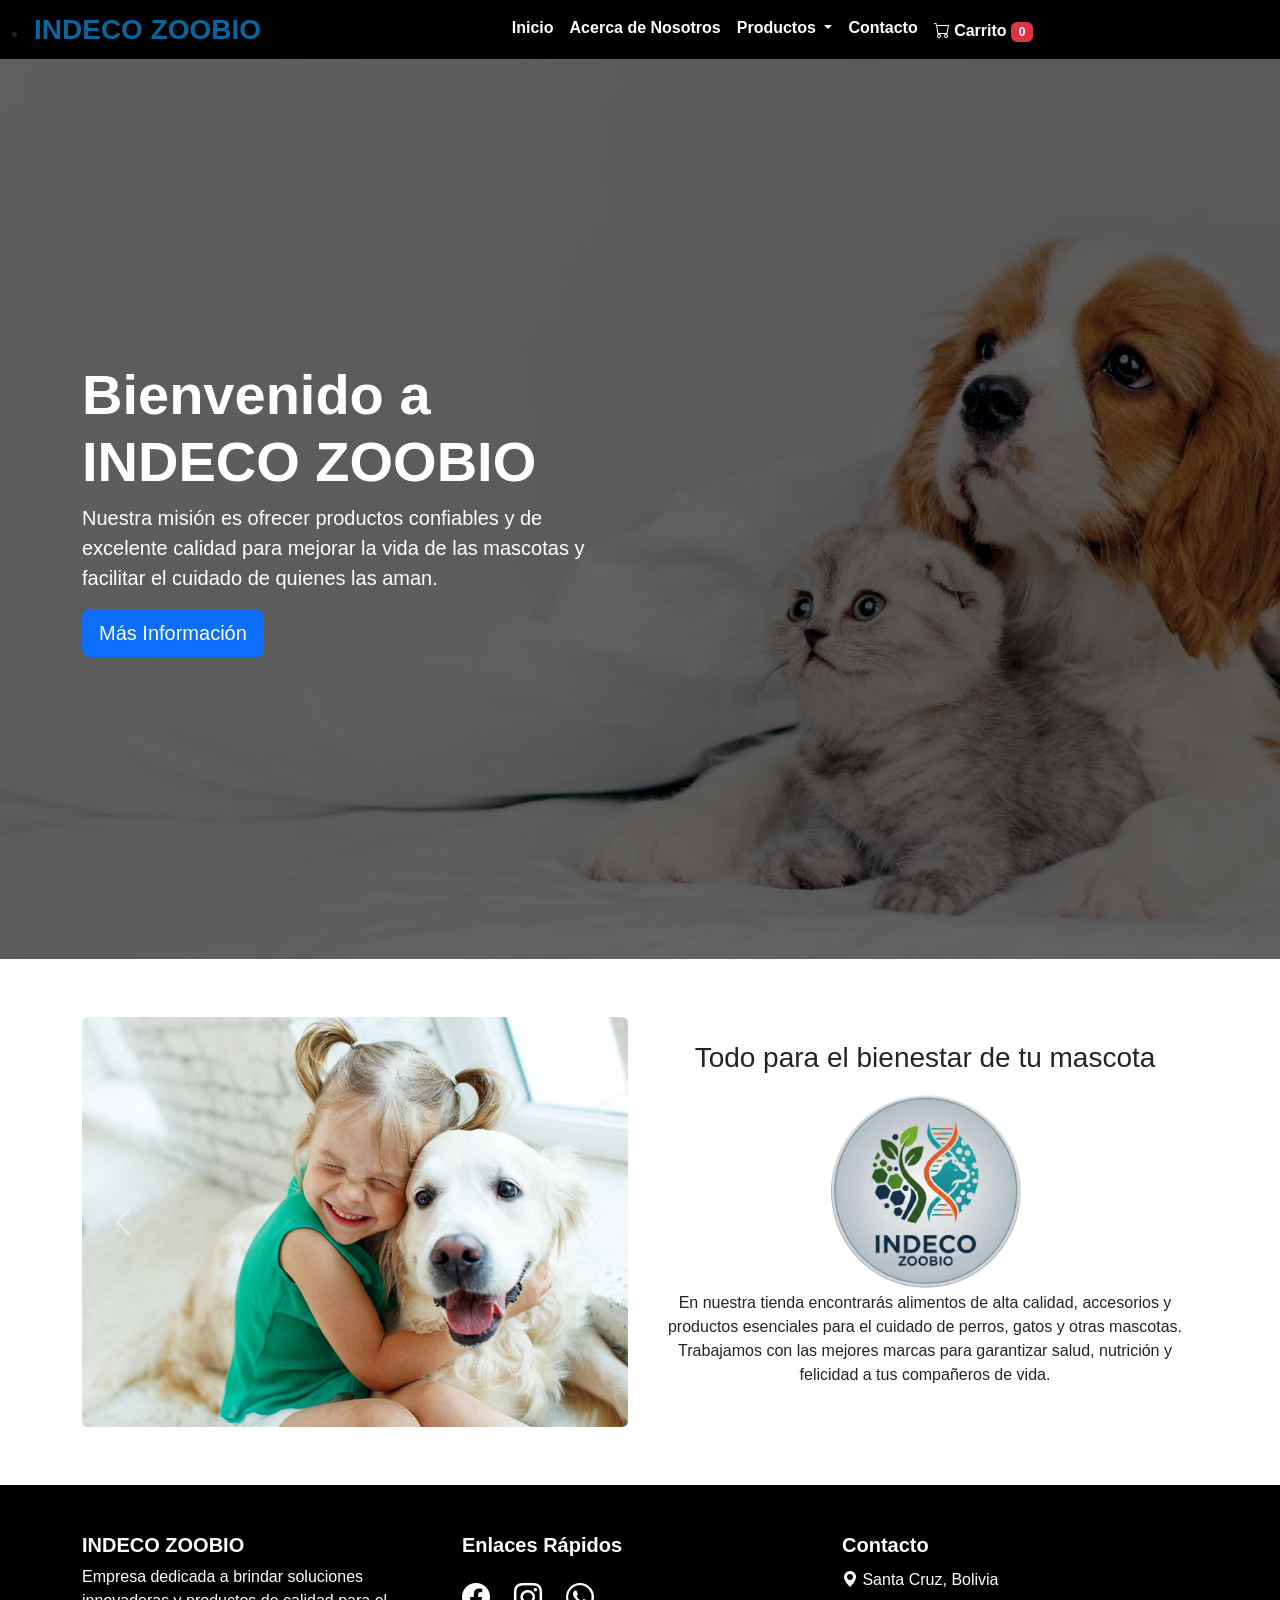
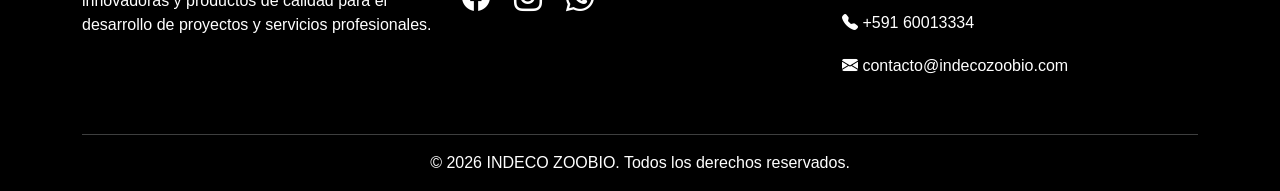
<file: index.html>
<!DOCTYPE html>
<html lang="en">

<head>
    <meta charset="UTF-8">
    <meta name="viewport" content="width=device-width, initial-scale=1.0">
    <title>INDECO ZOOBIO</title>
    <link rel="icon" type="image/x-icon" href="assets/img/logo.png">
    <link href="https://cdn.jsdelivr.net/npm/bootstrap@5.3.8/dist/css/bootstrap.min.css" rel="stylesheet"
        integrity="sha384-sRIl4kxILFvY47J16cr9ZwB07vP4J8+LH7qKQnuqkuIAvNWLzeN8tE5YBujZqJLB" crossorigin="anonymous">
    <link rel="stylesheet" href="assets/css/navbar.css">
    <link rel="stylesheet" href="https://cdn.jsdelivr.net/npm/bootstrap-icons@1.11.3/font/bootstrap-icons.min.css">
    <link rel="stylesheet" href="https://unpkg.com/aos@2.3.4/dist/aos.css">
</head>

<body>
    <nav class="navbar navbar-expand-lg">
        <div class="container-fluid">
            <li class="nav-item">
                <a class="navbar-brand" href="#">INDECO ZOOBIO</a>
            </li>
            <button class="navbar-toggler" type="button" data-bs-toggle="collapse" data-bs-target="#navbarNav"
                aria-controls="navbarNav" aria-expanded="false" aria-label="Toggle navigation">
                <span class="navbar-toggler-icon"></span>
            </button>
            <div class="collapse navbar-collapse" id="navbarNav">
                <ul class="navbar-nav mx-auto">

                    <li class="nav-item">
                        <a class="nav-link" href="index.html">Inicio</a>
                    </li>
                    <li class="nav-item">
                        <a class="nav-link" href="Acerca de Nosotros.html">Acerca de Nosotros</a>
                    </li>
                    <li class="nav-item dropdown">
                        <a class="nav-link dropdown-toggle" href="#" role="button" data-bs-toggle="dropdown"
                            aria-expanded="false">
                            Productos
                        </a>
                        <ul class="dropdown-menu">
                            <li><a class="dropdown-item" href="Croquetas.html">Croquetas</a></li>
                            <li><a class="dropdown-item" href="Accesorios.html">Accesorios</a></li>
                            <li><a class="dropdown-item" href="Collares.html">Collares</a></li>
                        </ul>
                    </li>
                    <li class="nav-item">
                        <a class="nav-link" href="Contacto.html">Contacto</a>
                    </li>
                    <li class="nav-item">
                        <a class="nav-link" href="Carrito.html">
                            <i class="bi bi-cart"></i> Carrito
                            <span class="badge bg-danger" id="contador-carrito">0</span>
                        </a>
                    </li>
                </ul>
            </div>
        </div>
    </nav>

    <section class="banner">
        <div class="container">
            <div class="row align-items-center min-vh-100">
                <div class="col-lg-6 text-white" data-aos="zoom-in">
                    <h1 class="display-4 fw-bold">Bienvenido a INDECO ZOOBIO</h1>
                    <p class="lead">
                        Nuestra misión es ofrecer productos confiables y de excelente calidad para mejorar la vida de
                        las mascotas y facilitar el cuidado de quienes las aman.
                    </p>
                    <a href="#" class="btn btn-primary btn-lg">Más Información</a>
                </div>
            </div>
        </div>
    </section>

    <section class="py-5">
        <div class="container" id="intro">
            <div class="row align-items-center">

                <!-- Carrusel -->
                <div class="col-12 col-lg-6 mb-4 mb-lg-0" data-aos="zoom-in">
                    <div id="carouselExampleAutoplaying" class="carousel slide" data-bs-ride="carousel">
                        <div class="carousel-inner">

                            <div class="carousel-item active">
                                <img src="assets/img/index/galeria1.jpg" class="d-block w-100 rounded" alt="Imagen 1">
                            </div>

                            <div class="carousel-item">
                                <img src="assets/img/index/galeria2.jpg" class="d-block w-100 rounded" alt="Imagen 2">
                            </div>

                            <div class="carousel-item">
                                <img src="assets/img/index/galeria3.jpg" class="d-block w-100 rounded" alt="Imagen 3">
                            </div>

                        </div>

                        <button class="carousel-control-prev" type="button" data-bs-target="#carouselExampleAutoplaying"
                            data-bs-slide="prev">
                            <span class="carousel-control-prev-icon" aria-hidden="true"></span>
                            <span class="visually-hidden">Previous</span>
                        </button>
                        <button class="carousel-control-next" type="button" data-bs-target="#carouselExampleAutoplaying"
                            data-bs-slide="next">
                            <span class="carousel-control-next-icon" aria-hidden="true"></span>
                            <span class="visually-hidden">Next</span>
                        </button>
                    </div>
                </div>

                <!-- Texto -->
                <div class="col-12 col-lg-6" data-aos="zoom-in">

                    <h3 class="text-center mb-3">
                        Todo para el bienestar de tu mascota
                    </h3>
                    <img class="mx-auto d-block" src="assets/img/index/logoredondo.png" height="200" width="200">
                    <p class="text-center">
                        En nuestra tienda encontrarás alimentos de alta calidad, accesorios y productos esenciales para
                        el cuidado de perros, gatos y otras mascotas. Trabajamos con las mejores marcas para garantizar
                        salud, nutrición y felicidad a tus compañeros de vida.
                    </p>
                </div>

            </div>
        </div>
    </section>








    <!-- Footer -->
    <footer class="text-white pt-5 pb-3 bg-black" id="footer">
        <div class="container" data-aos="zoom-in">
            <div class="row">

                <!-- Empresa -->
                <div class="col-md-4 mb-4">
                    <h5 class="fw-bold">INDECO ZOOBIO</h5>
                    <p>
                        Empresa dedicada a brindar soluciones innovadoras y productos de calidad
                        para el desarrollo de proyectos y servicios profesionales.
                    </p>
                </div>
                <!-- Enlaces -->
                <div class="col-md-4 mb-4">
                    <h5 class="fw-bold">Enlaces Rápidos</h5>
                    <div class="d-flex gap-4 mt-3">
                        <a href="#" class="text-white fs-3">
                            <i class="bi bi-facebook"></i>
                        </a>

                        <a href="#" class="text-white fs-3">
                            <i class="bi bi-instagram"></i>
                        </a>

                        <a href="#" class="text-white fs-3">
                            <i class="bi bi-whatsapp"></i>
                        </a>
                    </div>
                </div>

                <!-- Contacto -->
                <div class="col-md-4 mb-4">
                    <h5 class="fw-bold">Contacto</h5>
                    <p><i class="bi bi-geo-alt-fill"></i> Santa Cruz, Bolivia</p>
                    <p><i class="bi bi-telephone-fill"></i> +591 60013334</p>
                    <p><i class="bi bi-envelope-fill"></i> contacto@indecozoobio.com</p>

                </div>

            </div>

            <hr class="border-light">

            <div class="text-center">
                <p class="mb-0">
                    &copy; 2026 INDECO ZOOBIO. Todos los derechos reservados.
                </p>
            </div>
        </div>
    </footer>








    <script src="https://cdn.jsdelivr.net/npm/bootstrap@5.3.8/dist/js/bootstrap.bundle.min.js"
        integrity="sha384-FKyoEForCGlyvwx9Hj09JcYn3nv7wiPVlz7YYwJrWVcXK/BmnVDxM+D2scQbITxI"
        crossorigin="anonymous"></script>
    <script src="https://unpkg.com/aos@2.3.4/dist/aos.js"></script>

    <script>
        AOS.init({
            duration: 1000,
            once: true
        });
    </script>
    <script src="assets/js/carrito.js"></script>
</body>

</html>
</file>
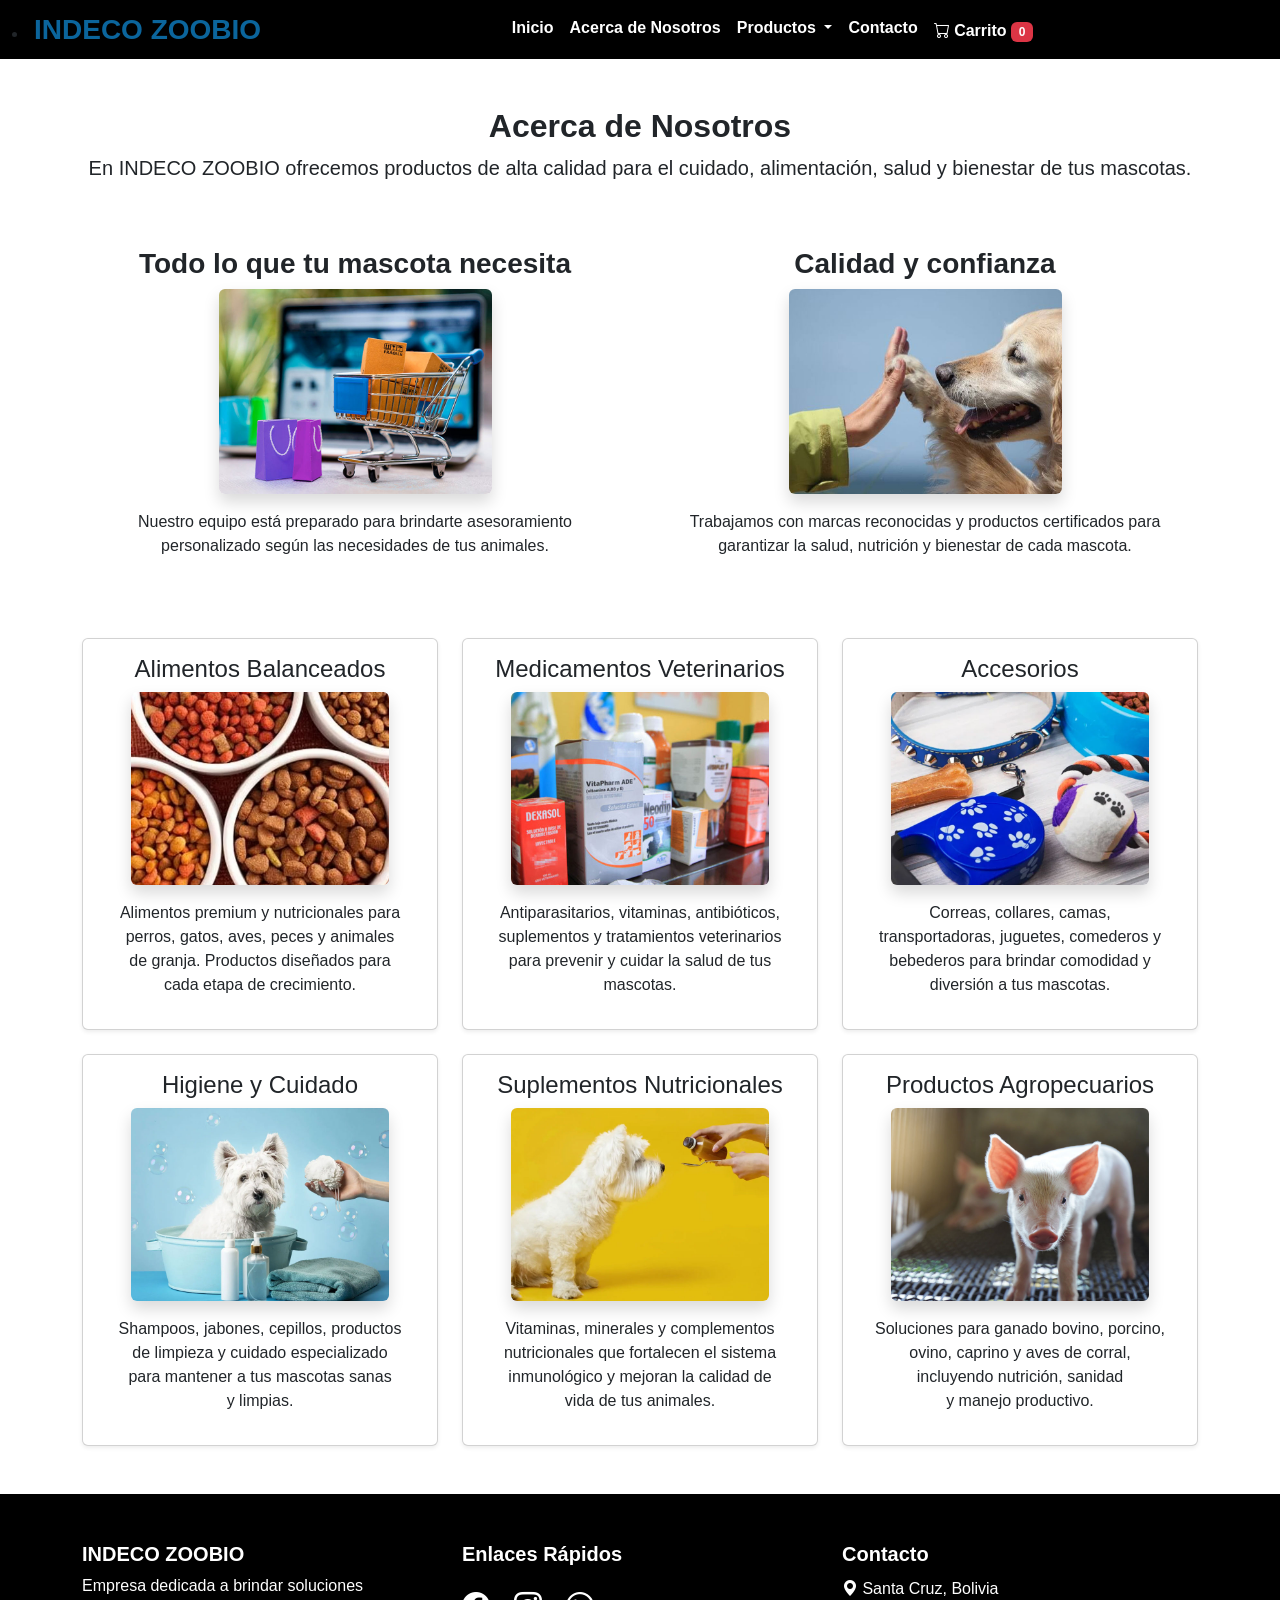
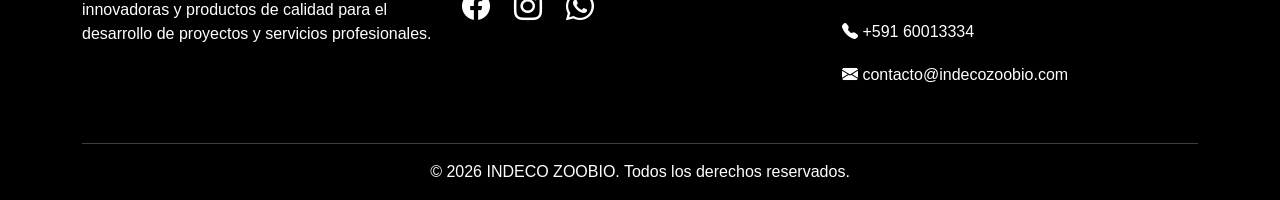
<file: Acerca de Nosotros.html>
<!DOCTYPE html>
<html lang="en">

<head>
    <meta charset="UTF-8">
    <meta name="viewport" content="width=device-width, initial-scale=1.0">
    <title>ACERCA DE NOSOTROS</title>
    <link rel="icon" type="image/x-icon" href="assets/img/logo.png">
    <link href="https://cdn.jsdelivr.net/npm/bootstrap@5.3.8/dist/css/bootstrap.min.css" rel="stylesheet"
        integrity="sha384-sRIl4kxILFvY47J16cr9ZwB07vP4J8+LH7qKQnuqkuIAvNWLzeN8tE5YBujZqJLB" crossorigin="anonymous">
    <link rel="stylesheet" href="assets/css/acerca.css">
    <link rel="stylesheet" href="https://cdn.jsdelivr.net/npm/bootstrap-icons@1.11.3/font/bootstrap-icons.min.css">
    <link rel="stylesheet" href="https://unpkg.com/aos@2.3.4/dist/aos.css">
</head>

<body>
    <nav class="navbar navbar-expand-lg">
        <div class="container-fluid">
            <li class="nav-item">
                <a class="navbar-brand" href="#">INDECO ZOOBIO</a>
            </li>
            <button class="navbar-toggler" type="button" data-bs-toggle="collapse" data-bs-target="#navbarNav"
                aria-controls="navbarNav" aria-expanded="false" aria-label="Toggle navigation">
                <span class="navbar-toggler-icon"></span>
            </button>
            <div class="collapse navbar-collapse" id="navbarNav">
                <ul class="navbar-nav mx-auto">

                    <li class="nav-item">
                        <a class="nav-link" href="index.html">Inicio</a>
                    </li>
                    <li class="nav-item">
                        <a class="nav-link" href="Acerca de Nosotros.html">Acerca de Nosotros</a>
                    </li>
                    <li class="nav-item dropdown">
                        <a class="nav-link dropdown-toggle" href="#" role="button" data-bs-toggle="dropdown"
                            aria-expanded="false">
                            Productos
                        </a>
                        <ul class="dropdown-menu">
                            <li><a class="dropdown-item" href="Croquetas.html">Croquetas</a></li>
                            <li><a class="dropdown-item" href="Accesorios.html">Accesorios</a></li>
                            <li><a class="dropdown-item" href="Collares.html">Collares</a></li>
                        </ul>
                    </li>
                    <li class="nav-item">
                        <a class="nav-link" href="Contacto.html">Contacto</a>
                    </li>
                    <li class="nav-item">
                        <a class="nav-link" href="Carrito.html">
                            <i class="bi bi-cart"></i> Carrito
                            <span class="badge bg-danger" id="contador-carrito">0</span>
                        </a>
                    </li>
                </ul>
            </div>
        </div>
    </nav>




    <div class="container py-5" >
        <div class="row mb-5" data-aos="fade-up">
            <div class="col-12 text-center">
                <h2 class="fw-bold">Acerca de Nosotros</h2>
                <p class="lead">
                    En INDECO ZOOBIO ofrecemos productos de alta calidad para el cuidado,
                    alimentación, salud y bienestar de tus mascotas.
                </p>
            </div>
        </div>

        <div class="row mb-5 align-items-center" data-aos="fade-up">
            <div class="col-lg-6">
                <h3 class="fw-bold text-center">Todo lo que tu mascota necesita</h3>
                <img src="assets/img/acerca/acerca1.jpg" class="img-fluid rounded shadow mx-auto d-block" alt="Imagen 1"
                    style="max-width: 50%;">
                <p class="text-center p-3">
                    Nuestro equipo está preparado para brindarte asesoramiento
                    personalizado según las necesidades de tus animales.
                </p>
            </div>

            <div class="col-lg-6">
                <h3 class="fw-bold text-center">Calidad y confianza</h3>
                <img src="assets/img/acerca/acerca2.jpg" class="img-fluid rounded shadow mx-auto d-block" alt="Imagen 1"
                    style="max-width: 50%;">
                <p class="text-center p-3">
                    Trabajamos con marcas reconocidas y productos certificados para
                    garantizar la salud, nutrición y bienestar de cada mascota.

                </p>
            </div>
        </div>

        <div class="row g-4" data-aos="fade-right">

            <!-- Alimentos -->
            <div class="col-12 col-sm-6 col-lg-4">
                <div class="card h-100 shadow-sm">
                    <div class="card-body">
                        <h4 class="text-center">Alimentos Balanceados</h4>
                        <img src="assets/img/acerca/card1.jpg" class="img-fluid rounded shadow mx-auto d-block"
                            alt="Imagen 1" style="max-width: 80%;">
                        <p class="card-text text-center p-3">
                            Alimentos premium y nutricionales para perros, gatos,
                            aves, peces y animales de granja. Productos diseñados
                            para cada etapa de crecimiento.
                        </p>
                    </div>
                </div>
            </div>

            <div class="col-12 col-sm-6 col-lg-4">
                <div class="card h-100 shadow-sm">
                    <div class="card-body">
                        <h4 class="text-center">Medicamentos Veterinarios</h4>
                        <img src="assets/img/acerca/card2.jpg" class="img-fluid rounded shadow mx-auto d-block"
                            alt="Imagen 1" style="max-width: 80%;">
                        <p class="card-text text-center p-3">
                            Antiparasitarios, vitaminas, antibióticos,
                            suplementos y tratamientos veterinarios para
                            prevenir y cuidar la salud de tus mascotas.
                        </p>
                    </div>
                </div>
            </div>

            <div class="col-12 col-sm-6 col-lg-4">
                <div class="card h-100 shadow-sm">
                    <div class="card-body">
                        <h4 class="text-center">Accesorios</h4>
                        <img src="assets/img/acerca/card3.jpg" class="img-fluid rounded shadow mx-auto d-block"
                            alt="Imagen 1" style="max-width: 80%;">
                        <p class="card-text text-center p-3">
                            Correas, collares, camas, transportadoras,
                            juguetes, comederos y bebederos para brindar
                            comodidad y diversión a tus mascotas.
                        </p>
                    </div>
                </div>
            </div>

            <div class="col-12 col-sm-6 col-lg-4">
                <div class="card h-100 shadow-sm">
                    <div class="card-body">
                        <h4 class="text-center">Higiene y Cuidado</h4>
                        <img src="assets/img/acerca/card4.jpg" class="img-fluid rounded shadow mx-auto d-block"
                            alt="Imagen 1" style="max-width: 80%;">
                        <p class="card-text text-center p-3">
                            Shampoos, jabones, cepillos, productos de limpieza
                            y cuidado especializado para mantener a tus mascotas
                            sanas <br> y limpias.
                        </p>
                    </div>
                </div>
            </div>

            <div class="col-12 col-sm-6 col-lg-4">
                <div class="card h-100 shadow-sm">
                    <div class="card-body">
                        <h4 class="text-center">Suplementos Nutricionales</h4>
                        <img src="assets/img/acerca/card5.jpg" class="img-fluid rounded shadow mx-auto d-block"
                            alt="Imagen 1" style="max-width: 80%;">
                        <p class="card-text text-center p-3">
                            Vitaminas, minerales y complementos nutricionales
                            que fortalecen el sistema inmunológico y mejoran
                            la calidad de vida de tus animales.
                        </p>
                    </div>
                </div>
            </div>

            <div class="col-12 col-sm-6 col-lg-4">
                <div class="card h-100 shadow-sm">
                    <div class="card-body">
                        <h4 class="text-center">Productos Agropecuarios</h4>
                        <img src="assets/img/acerca/card6.jpg" class="img-fluid rounded shadow mx-auto d-block"
                            alt="Imagen 1" style="max-width: 80%;">
                        <p class="card-text text-center p-3">
                            Soluciones para ganado bovino, porcino, ovino,
                            caprino y aves de corral, incluyendo nutrición,
                            sanidad <br> y manejo productivo.
                        </p>
                    </div>
                </div>
            </div>

        </div>

    </div>

    <!-- Footer -->
    <footer class="text-white pt-5 pb-3" id="footer">
        <div class="container" data-aos="zoom-in">
            <div class="row">

                <!-- Empresa -->
                <div class="col-md-4 mb-4">
                    <h5 class="fw-bold">INDECO ZOOBIO</h5>
                    <p>
                        Empresa dedicada a brindar soluciones innovadoras y productos de calidad
                        para el desarrollo de proyectos y servicios profesionales.
                    </p>
                </div>
                <!-- Enlaces -->
                <div class="col-md-4 mb-4">
                    <h5 class="fw-bold">Enlaces Rápidos</h5>
                    <div class="d-flex gap-4 mt-3">
                        <a href="#" class="text-white fs-3">
                            <i class="bi bi-facebook"></i>
                        </a>

                        <a href="#" class="text-white fs-3">
                            <i class="bi bi-instagram"></i>
                        </a>

                        <a href="#" class="text-white fs-3">
                            <i class="bi bi-whatsapp"></i>
                        </a>
                    </div>
                </div>

                <!-- Contacto -->
                <div class="col-md-4 mb-4">
                    <h5 class="fw-bold">Contacto</h5>
                    <p><i class="bi bi-geo-alt-fill"></i> Santa Cruz, Bolivia</p>
                    <p><i class="bi bi-telephone-fill"></i> +591 60013334</p>
                    <p><i class="bi bi-envelope-fill"></i> contacto@indecozoobio.com</p>

                </div>

            </div>

            <hr class="border-light">

            <div class="text-center">
                <p class="mb-0">
                    &copy; 2026 INDECO ZOOBIO. Todos los derechos reservados.
                </p>
            </div>
        </div>
    </footer>









    <script src="https://cdn.jsdelivr.net/npm/bootstrap@5.3.8/dist/js/bootstrap.bundle.min.js"
        integrity="sha384-FKyoEForCGlyvwx9Hj09JcYn3nv7wiPVlz7YYwJrWVcXK/BmnVDxM+D2scQbITxI"
        crossorigin="anonymous"></script>
    <script src="https://unpkg.com/aos@2.3.4/dist/aos.js"></script>

    <script>
        AOS.init({
            duration: 1000,
            once: true
        });
    </script>
    <script src="assets/js/carrito.js"></script>
</body>

</html>
</file>
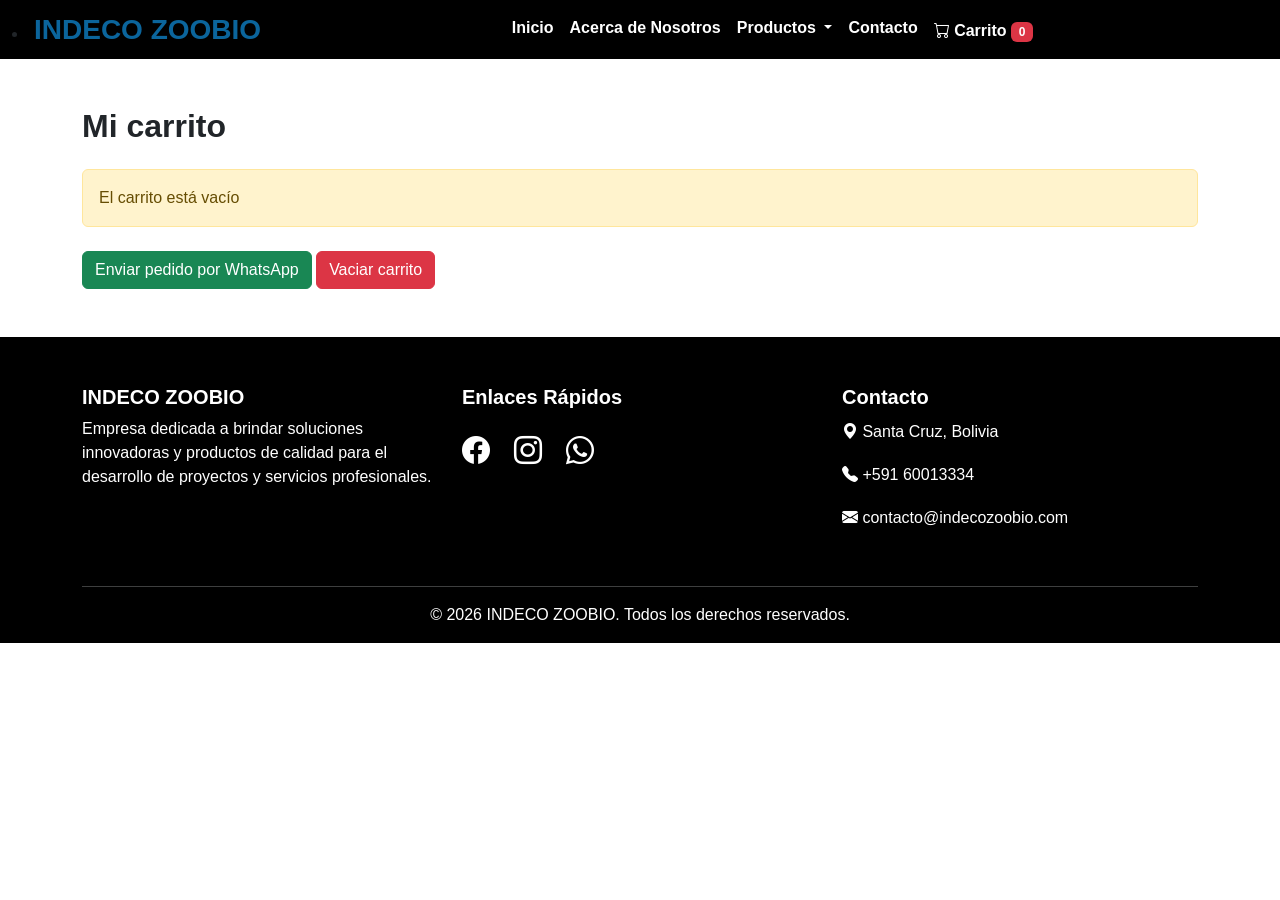
<file: Carrito.html>
<!DOCTYPE html>
<html lang="en">

<head>
    <meta charset="UTF-8">
    <meta name="viewport" content="width=device-width, initial-scale=1.0">
    <title>INDECO ZOOBIO</title>
    <link rel="icon" type="image/x-icon" href="assets/img/logo.png">
    <link href="https://cdn.jsdelivr.net/npm/bootstrap@5.3.8/dist/css/bootstrap.min.css" rel="stylesheet"
        integrity="sha384-sRIl4kxILFvY47J16cr9ZwB07vP4J8+LH7qKQnuqkuIAvNWLzeN8tE5YBujZqJLB" crossorigin="anonymous">
    <link rel="stylesheet" href="assets/css/navbar.css">
    <link rel="stylesheet" href="https://cdn.jsdelivr.net/npm/bootstrap-icons@1.11.3/font/bootstrap-icons.min.css">
    <link rel="stylesheet" href="https://unpkg.com/aos@2.3.4/dist/aos.css">
</head>

<body>
    <nav class="navbar navbar-expand-lg">
        <div class="container-fluid">
            <li class="nav-item">
                <a class="navbar-brand" href="#">INDECO ZOOBIO</a>
            </li>
            <button class="navbar-toggler" type="button" data-bs-toggle="collapse" data-bs-target="#navbarNav"
                aria-controls="navbarNav" aria-expanded="false" aria-label="Toggle navigation">
                <span class="navbar-toggler-icon"></span>
            </button>
            <div class="collapse navbar-collapse" id="navbarNav">
                <ul class="navbar-nav mx-auto">

                    <li class="nav-item">
                        <a class="nav-link" href="index.html">Inicio</a>
                    </li>
                    <li class="nav-item">
                        <a class="nav-link" href="Acerca de Nosotros.html">Acerca de Nosotros</a>
                    </li>
                    <li class="nav-item dropdown">
                        <a class="nav-link dropdown-toggle" href="#" role="button" data-bs-toggle="dropdown"
                            aria-expanded="false">
                            Productos
                        </a>
                        <ul class="dropdown-menu">
                            <li><a class="dropdown-item" href="Croquetas.html">Croquetas</a></li>
                            <li><a class="dropdown-item" href="Accesorios.html">Accesorios</a></li>
                            <li><a class="dropdown-item" href="Collares.html">Collares</a></li>
                        </ul>
                    </li>
                    <li class="nav-item">
                        <a class="nav-link" href="Contacto.html">Contacto</a>
                    </li>
                    <li class="nav-item">
                        <a class="nav-link" href="Carrito.html">
                            <i class="bi bi-cart"></i> Carrito
                            <span class="badge bg-danger" id="contador-carrito">0</span>
                        </a>
                    </li>
                </ul>
            </div>
        </div>
    </nav>
<body>

<div class="container py-5">
    <h2 class="fw-bold mb-4">Mi carrito</h2>

    <div id="lista-carrito"></div>

    <div class="mt-4">
        <button class="btn btn-success" onclick="enviarWhatsApp()">
            Enviar pedido por WhatsApp
        </button>

        <button class="btn btn-danger" onclick="vaciarCarrito()">
            Vaciar carrito
        </button>
    </div>
</div>

<script>
const NUMERO_WHATSAPP = "59160013334";

function cargarCarrito() {
    const carrito = JSON.parse(localStorage.getItem("carrito")) || [];
    const lista = document.getElementById("lista-carrito");

    if (carrito.length === 0) {
        lista.innerHTML = "<div class='alert alert-warning'>El carrito está vacío</div>";
        return;
    }

    let total = 0;
    lista.innerHTML = "";

    carrito.forEach((producto, index) => {
        const subtotal = producto.precio * producto.cantidad;
        total += subtotal;

        const imagen = producto.imagen
            ? `uploads/productos/${producto.imagen}`
            : "assets/img/logo.png";

        lista.innerHTML += `
            <div class="card mb-3 shadow-sm">
                <div class="row g-0 align-items-center">
                    <div class="col-md-2 text-center p-2">
                        <img src="${imagen}" class="img-fluid" style="max-height:100px; object-fit:contain;">
                    </div>

                    <div class="col-md-7">
                        <div class="card-body">
                            <h5>${producto.nombre}</h5>
                            <p class="mb-1"><strong>Código:</strong> ${producto.codigo}</p>
                            <p class="mb-1"><strong>Precio:</strong> Bs ${producto.precio.toFixed(2)}</p>
                            <p class="mb-1"><strong>Cantidad:</strong> ${producto.cantidad}</p>
                            <p class="mb-0"><strong>Subtotal:</strong> Bs ${subtotal.toFixed(2)}</p>
                        </div>
                    </div>

                    <div class="col-md-3 text-center">
                        <button class="btn btn-danger btn-sm" onclick="eliminarProducto(${index})">
                            Eliminar
                        </button>
                    </div>
                </div>
            </div>
        `;
    });

    lista.innerHTML += `
        <div class="text-end">
            <h3>Total: Bs ${total.toFixed(2)}</h3>
        </div>
    `;
}

function eliminarProducto(index) {
    const carrito = JSON.parse(localStorage.getItem("carrito")) || [];
    carrito.splice(index, 1);
    localStorage.setItem("carrito", JSON.stringify(carrito));
    cargarCarrito();
}

function vaciarCarrito() {
    localStorage.removeItem("carrito");
    cargarCarrito();
}

function enviarWhatsApp() {
    const carrito = JSON.parse(localStorage.getItem("carrito")) || [];

    if (carrito.length === 0) {
        alert("El carrito está vacío");
        return;
    }

    let mensaje = "Hola, quiero hacer este pedido:%0A%0A";
    let total = 0;

    carrito.forEach(producto => {
        const subtotal = producto.precio * producto.cantidad;
        total += subtotal;

        mensaje += `Producto: ${producto.nombre}%0A`;
        mensaje += `Código: ${producto.codigo}%0A`;
        mensaje += `Cantidad: ${producto.cantidad}%0A`;
        mensaje += `Precio: Bs ${producto.precio.toFixed(2)}%0A`;
        mensaje += `Subtotal: Bs ${subtotal.toFixed(2)}%0A%0A`;
    });

    mensaje += `TOTAL: Bs ${total.toFixed(2)}`;

    window.open(`https://wa.me/${NUMERO_WHATSAPP}?text=${mensaje}`, "_blank");
}

cargarCarrito();
</script>

  <!-- Footer -->
    <footer class="text-white pt-5 pb-3 bg-black" id="footer">
        <div class="container" data-aos="zoom-in">
            <div class="row">

                <!-- Empresa -->
                <div class="col-md-4 mb-4">
                    <h5 class="fw-bold">INDECO ZOOBIO</h5>
                    <p>
                        Empresa dedicada a brindar soluciones innovadoras y productos de calidad
                        para el desarrollo de proyectos y servicios profesionales.
                    </p>
                </div>
                <!-- Enlaces -->
                <div class="col-md-4 mb-4">
                    <h5 class="fw-bold">Enlaces Rápidos</h5>
                    <div class="d-flex gap-4 mt-3">
                        <a href="#" class="text-white fs-3">
                            <i class="bi bi-facebook"></i>
                        </a>

                        <a href="#" class="text-white fs-3">
                            <i class="bi bi-instagram"></i>
                        </a>

                        <a href="#" class="text-white fs-3">
                            <i class="bi bi-whatsapp"></i>
                        </a>
                    </div>
                </div>

                <!-- Contacto -->
                <div class="col-md-4 mb-4">
                    <h5 class="fw-bold">Contacto</h5>
                    <p><i class="bi bi-geo-alt-fill"></i> Santa Cruz, Bolivia</p>
                    <p><i class="bi bi-telephone-fill"></i> +591 60013334</p>
                    <p><i class="bi bi-envelope-fill"></i> contacto@indecozoobio.com</p>

                </div>

            </div>

            <hr class="border-light">

            <div class="text-center">
                <p class="mb-0">
                    &copy; 2026 INDECO ZOOBIO. Todos los derechos reservados.
                </p>
            </div>
        </div>
    </footer>








    <script src="https://cdn.jsdelivr.net/npm/bootstrap@5.3.8/dist/js/bootstrap.bundle.min.js"
        integrity="sha384-FKyoEForCGlyvwx9Hj09JcYn3nv7wiPVlz7YYwJrWVcXK/BmnVDxM+D2scQbITxI"
        crossorigin="anonymous"></script>
    <script src="https://unpkg.com/aos@2.3.4/dist/aos.js"></script>

    <script>
        AOS.init({
            duration: 1000,
            once: true
        });
    </script>
    <script src="assets/js/carrito.js"></script>
</body>

</html>
</file>
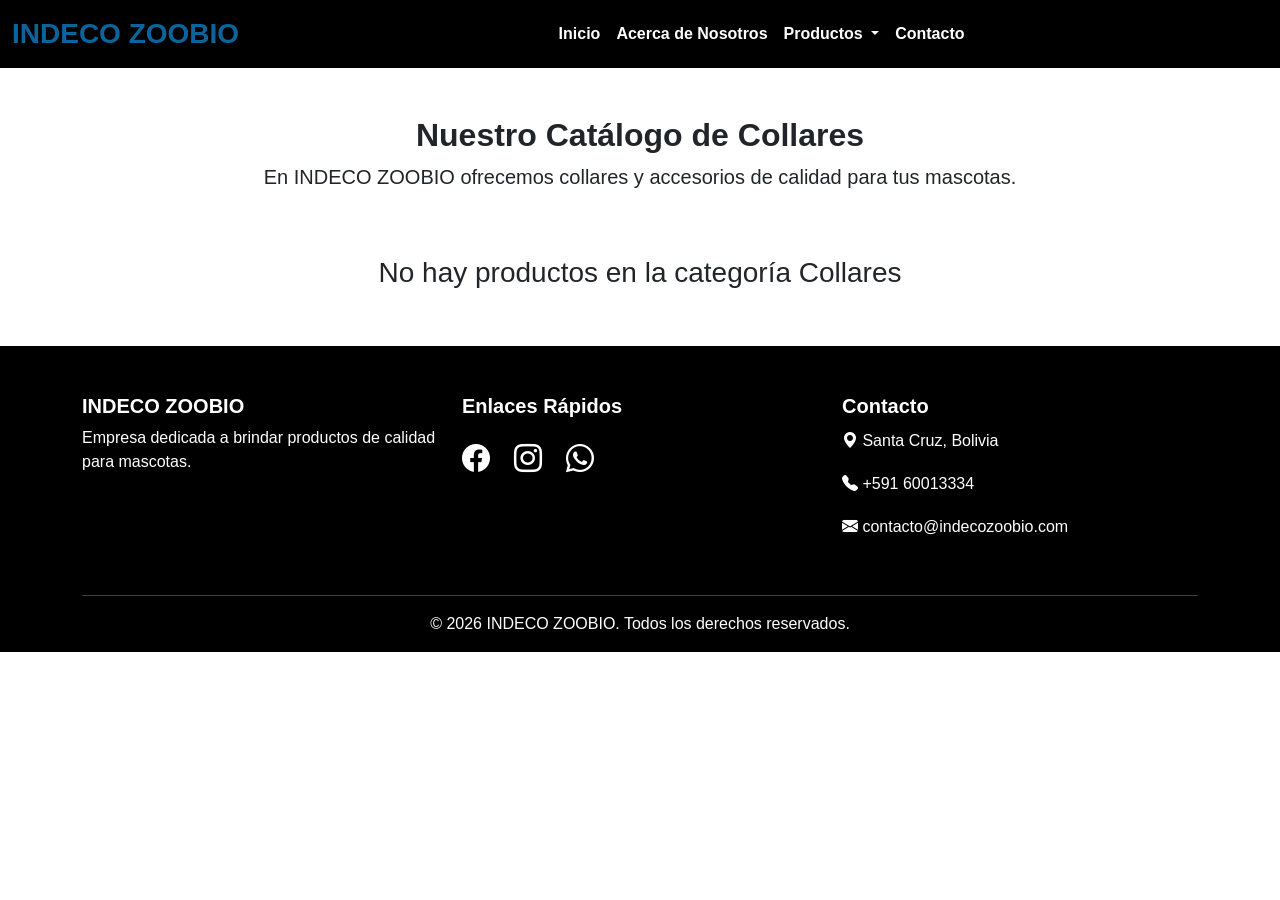
<file: Collares.html>
<!DOCTYPE html>
<html lang="es">

<head>
    <meta charset="UTF-8">
    <meta name="viewport" content="width=device-width, initial-scale=1.0">
    <title>COLLARES - INDECO ZOOBIO</title>

    <link rel="icon" type="image/x-icon" href="assets/img/logo.png">
    <link href="https://cdn.jsdelivr.net/npm/bootstrap@5.3.8/dist/css/bootstrap.min.css" rel="stylesheet">
    <link rel="stylesheet" href="assets/css/navbar.css">
    <link rel="stylesheet" href="assets/css/catalogocroquetas.css">
    <link rel="stylesheet" href="https://cdn.jsdelivr.net/npm/bootstrap-icons@1.11.3/font/bootstrap-icons.min.css">
    <link rel="stylesheet" href="https://unpkg.com/aos@2.3.4/dist/aos.css">

    <style>
        .producto-card {
            border-radius: 15px;
            overflow: hidden;
            transition: .3s;
            height: 100%;
        }

        .producto-card:hover {
            transform: translateY(-5px);
        }

        .producto-img-contenedor {
            height: 210px;
            display: flex;
            justify-content: center;
            align-items: center;
            background: #fff;
            padding: 12px;
            border-bottom: 1px solid #eee;
        }

        .producto-img {
            max-width: 100%;
            max-height: 100%;
            object-fit: contain;
        }

        .card-title {
            min-height: 48px;
        }

        .card-text {
            min-height: 60px;
        }
    </style>
</head>

<body>

    <nav class="navbar navbar-expand-lg">
        <div class="container-fluid">
            <a class="navbar-brand" href="index.html">INDECO ZOOBIO</a>

            <button class="navbar-toggler" type="button" data-bs-toggle="collapse" data-bs-target="#navbarNav">
                <span class="navbar-toggler-icon"></span>
            </button>

            <div class="collapse navbar-collapse" id="navbarNav">
                <ul class="navbar-nav mx-auto">

                    <li class="nav-item">
                        <a class="nav-link" href="index.html">Inicio</a>
                    </li>

                    <li class="nav-item">
                        <a class="nav-link" href="Acerca de Nosotros.html">Acerca de Nosotros</a>
                    </li>

                    <li class="nav-item dropdown">
                        <a class="nav-link dropdown-toggle" href="#" role="button" data-bs-toggle="dropdown">
                            Productos
                        </a>
                        <ul class="dropdown-menu">
                            <li><a class="dropdown-item" href="Croquetas.html">Croquetas</a></li>
                            <li><a class="dropdown-item" href="Accesorios.html">Accesorios</a></li>
                            <li><a class="dropdown-item" href="Collares.html">Collares</a></li>
                        </ul>
                    </li>

                    <li class="nav-item">
                        <a class="nav-link" href="Contacto.html">Contacto</a>
                    </li>

                </ul>
            </div>
        </div>
    </nav>

    <div class="container py-5">

        <div class="row mb-5" data-aos="fade-up">
            <div class="col-12 text-center">
                <h2 class="fw-bold">Nuestro Catálogo de Collares</h2>
                <p class="lead">
                    En INDECO ZOOBIO ofrecemos collares y accesorios de calidad para tus mascotas.
                </p>
            </div>
        </div>

        <div class="row g-4" id="contenedor-productos"></div>

    </div>

    <footer class="text-white pt-5 pb-3 bg-black" id="footer">
        <div class="container" data-aos="zoom-in">
            <div class="row">

                <div class="col-md-4 mb-4">
                    <h5 class="fw-bold">INDECO ZOOBIO</h5>
                    <p>Empresa dedicada a brindar productos de calidad para mascotas.</p>
                </div>

                <div class="col-md-4 mb-4">
                    <h5 class="fw-bold">Enlaces Rápidos</h5>
                    <div class="d-flex gap-4 mt-3">
                        <a href="#" class="text-white fs-3"><i class="bi bi-facebook"></i></a>
                        <a href="#" class="text-white fs-3"><i class="bi bi-instagram"></i></a>
                        <a href="#" class="text-white fs-3"><i class="bi bi-whatsapp"></i></a>
                    </div>
                </div>

                <div class="col-md-4 mb-4">
                    <h5 class="fw-bold">Contacto</h5>
                    <p><i class="bi bi-geo-alt-fill"></i> Santa Cruz, Bolivia</p>
                    <p><i class="bi bi-telephone-fill"></i> +591 60013334</p>
                    <p><i class="bi bi-envelope-fill"></i> contacto@indecozoobio.com</p>
                </div>

            </div>

            <hr class="border-light">

            <div class="text-center">
                <p class="mb-0">&copy; 2026 INDECO ZOOBIO. Todos los derechos reservados.</p>
            </div>
        </div>
    </footer>

    <script src="https://cdn.jsdelivr.net/npm/bootstrap@5.3.8/dist/js/bootstrap.bundle.min.js"></script>
    <script src="https://unpkg.com/aos@2.3.4/dist/aos.js"></script>

    <script>
        AOS.init({
            duration: 1000,
            once: true
        });

        document.addEventListener("DOMContentLoaded", async () => {

            const categoriaActual = "Collares";
            const contenedor = document.getElementById("contenedor-productos");

            try {
                const respuesta = await fetch("assets/data/productos.json");

                if (!respuesta.ok) {
                    throw new Error("No se pudo cargar productos.json");
                }

                const productos = await respuesta.json();

                const productosFiltrados = productos.filter(producto =>
                    producto.categoria &&
                    producto.categoria.trim().toLowerCase() === categoriaActual.toLowerCase()
                );

                if (productosFiltrados.length === 0) {
                    contenedor.innerHTML = `
                    <div class="col-12 text-center">
                        <h3>No hay productos en la categoría Collares</h3>
                    </div>
                `;
                    return;
                }

                contenedor.innerHTML = "";

                productosFiltrados.forEach((producto, index) => {

                    const imagenProducto = producto.imagen && producto.imagen.trim() !== ""
                        ? `uploads/productos/${producto.imagen}`
                        : "assets/img/logo.png";

                    contenedor.innerHTML += `
                    <div class="col-12 col-sm-6 col-lg-3"
                         data-aos="fade-up"
                         data-aos-delay="${index * 100}">

                        <div class="card producto-card shadow border-0">

                            <div class="producto-img-contenedor">
                                <img src="${imagenProducto}"
                                     class="producto-img"
                                     alt="${producto.nombre}"
                                     onerror="this.src='assets/img/logo.png'">
                            </div>

                            <div class="card-body d-flex flex-column">

                                <span class="badge mb-2" id="card-catalogo-whiskas">
                                    ${producto.categoria}
                                </span>

                                <h5 class="card-title">${producto.nombre}</h5>

                                <p class="card-text text-muted flex-grow-1">
                                    ${producto.descripcion}
                                </p>

                                <p class="mb-1">
                                    <strong>Código:</strong> ${producto.codigo}
                                </p>

                                <p class="mb-2">
                                    <strong>Stock:</strong> ${producto.stock}
                                </p>

                                <div class="mt-auto">

                                    <span class="fs-4 fw-bold d-block mb-3" id="card-catalogo-precio">
                                        Bs ${parseFloat(producto.precio_venta).toFixed(2)}
                                    </span>
                                    

<div class="input-group mb-2">
    <span class="input-group-text">Cant.</span>
    <input type="number"
           class="form-control"
           id="cantidad-${producto.id_producto}"
           value="1"
           min="1"
           max="${producto.stock}">
</div>

<button class="btn btn-success w-100 mb-2"
        onclick="agregarCarritoDesdeJson(${producto.id_producto})">
    <i class="bi bi-cart-plus"></i> Agregar
</button>

<a href="Producto.html?id=${producto.id_producto}"
   class="btn w-100" id="card-catalogo-boton">
    Ver más
</a>

                                </div>

                            </div>

                        </div>
                    </div>
                `;
                });

                AOS.refresh();

            } catch (error) {
                console.error(error);

                contenedor.innerHTML = `
                <div class="col-12 text-center">
                    <h3>Error al cargar los productos</h3>
                    <p>Revisa que exista:</p>
                    <code>assets/data/productos.json</code>
                </div>
            `;
            }
        });
        
    </script>
<script src="assets/js/carrito.js"></script>
</body>

</html>
</file>
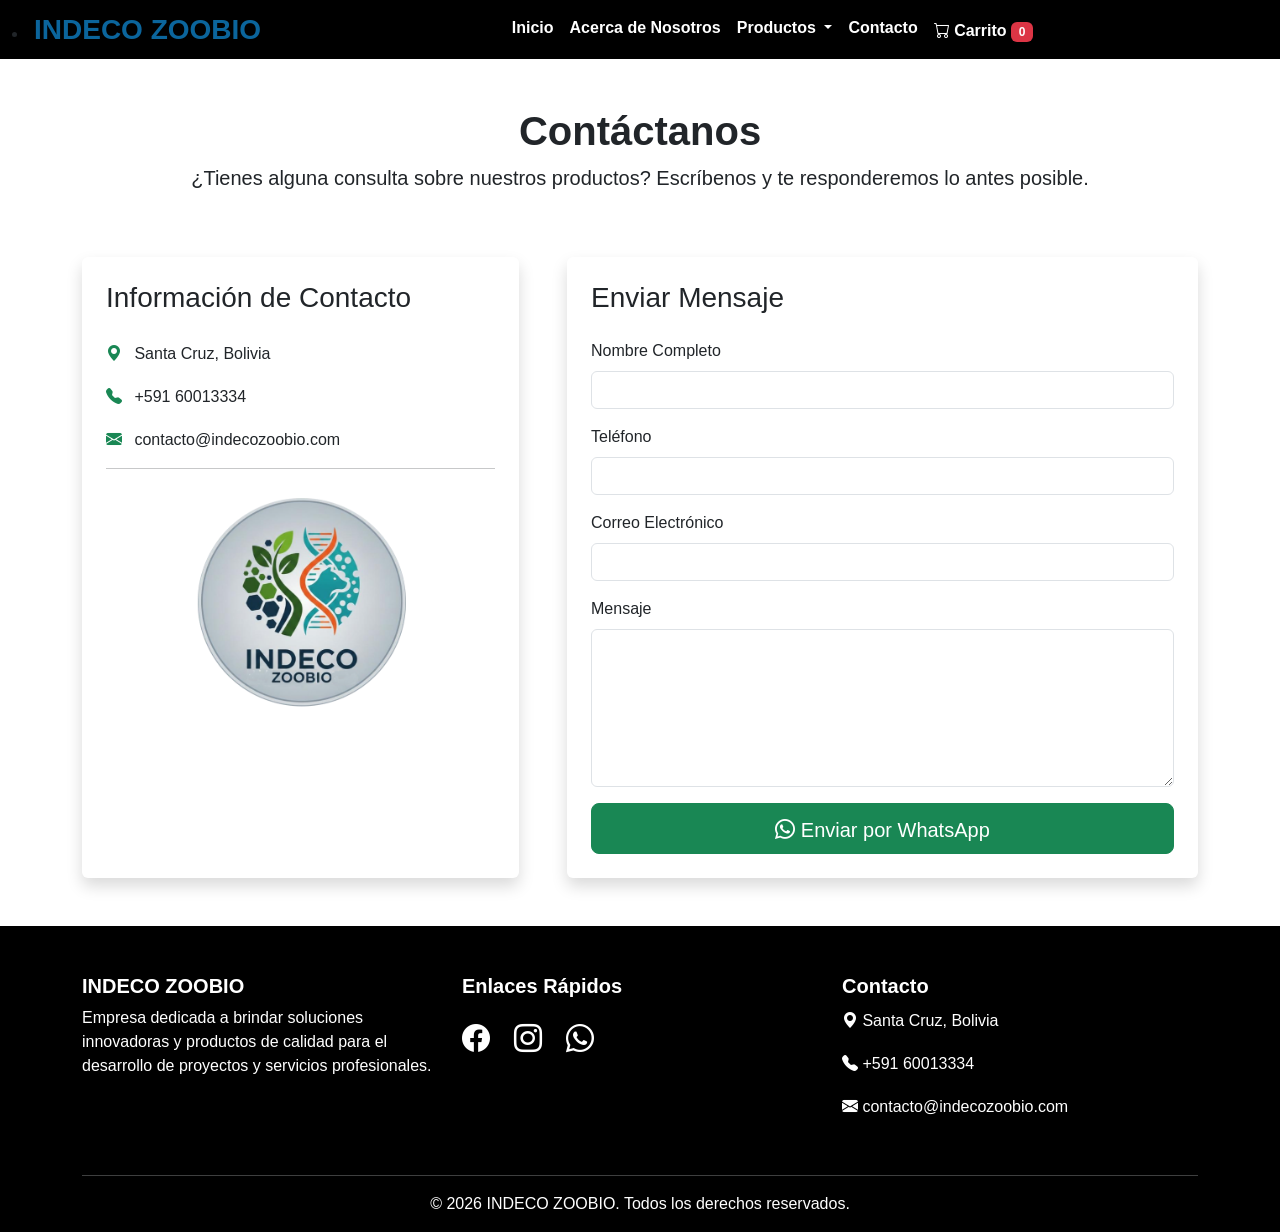
<file: Contacto.html>
<!DOCTYPE html>
<html lang="en">

<head>
    <meta charset="UTF-8">
    <meta name="viewport" content="width=device-width, initial-scale=1.0">
    <title>INDECO ZOOBIO</title>
    <link rel="icon" type="image/x-icon" href="assets/img/logo.png">
    <link href="https://cdn.jsdelivr.net/npm/bootstrap@5.3.8/dist/css/bootstrap.min.css" rel="stylesheet"
        integrity="sha384-sRIl4kxILFvY47J16cr9ZwB07vP4J8+LH7qKQnuqkuIAvNWLzeN8tE5YBujZqJLB" crossorigin="anonymous">
    <link rel="stylesheet" href="assets/css/navbar.css">
    <link rel="stylesheet" href="https://cdn.jsdelivr.net/npm/bootstrap-icons@1.11.3/font/bootstrap-icons.min.css">
    <link rel="stylesheet" href="https://unpkg.com/aos@2.3.4/dist/aos.css">
</head>

<body>
    <nav class="navbar navbar-expand-lg">
        <div class="container-fluid">
            <li class="nav-item">
                <a class="navbar-brand" href="#">INDECO ZOOBIO</a>
            </li>
            <button class="navbar-toggler" type="button" data-bs-toggle="collapse" data-bs-target="#navbarNav"
                aria-controls="navbarNav" aria-expanded="false" aria-label="Toggle navigation">
                <span class="navbar-toggler-icon"></span>
            </button>
            <div class="collapse navbar-collapse" id="navbarNav">
                <ul class="navbar-nav mx-auto">

                    <li class="nav-item">
                        <a class="nav-link" href="index.html">Inicio</a>
                    </li>
                    <li class="nav-item">
                        <a class="nav-link" href="Acerca de Nosotros.html">Acerca de Nosotros</a>
                    </li>
                    <li class="nav-item dropdown">
                        <a class="nav-link dropdown-toggle" href="#" role="button" data-bs-toggle="dropdown"
                            aria-expanded="false">
                            Productos
                        </a>
                        <ul class="dropdown-menu">
                            <li><a class="dropdown-item" href="Croquetas.html">Croquetas</a></li>
                            <li><a class="dropdown-item" href="Accesorios.html">Accesorios</a></li>
                            <li><a class="dropdown-item" href="Collares.html">Collares</a></li>
                        </ul>
                    </li>
                    <li class="nav-item">
                        <a class="nav-link" href="Contacto.html">Contacto</a>
                    </li>
                    <li class="nav-item">
                        <a class="nav-link" href="Carrito.html">
                            <i class="bi bi-cart"></i> Carrito
                            <span class="badge bg-danger" id="contador-carrito">0</span>
                        </a>
                    </li>
                </ul>
            </div>
        </div>
    </nav>

    <section class="py-5">
        <div class="container">

            <div class="row mb-5" data-aos="fade-up">
                <div class="col-12 text-center">
                    <h1 class="fw-bold">Contáctanos</h1>
                    <p class="lead">
                        ¿Tienes alguna consulta sobre nuestros productos?
                        Escríbenos y te responderemos lo antes posible.
                    </p>
                </div>
            </div>

            <div class="row g-5">

                <!-- Información -->
                <div class="col-lg-5" data-aos="fade-right">

                    <div class="card shadow border-0 h-100">
                        <div class="card-body p-4">

                            <h3 class="mb-4">Información de Contacto</h3>

                            <p>
                                <i class="bi bi-geo-alt-fill text-success me-2"></i>
                                Santa Cruz, Bolivia
                            </p>

                            <p>
                                <i class="bi bi-telephone-fill text-success me-2"></i>
                                +591 60013334
                            </p>

                            <p>
                                <i class="bi bi-envelope-fill text-success me-2"></i>
                                contacto@indecozoobio.com
                            </p>

                            <hr>

                            <img src="assets/img/index/logoredondo.png" class="img-fluid d-block mx-auto mt-4"
                                style="max-width:220px;">

                        </div>
                    </div>

                </div>

                <!-- Formulario -->
                <div class="col-lg-7" data-aos="fade-left">

                    <div class="card shadow border-0">
                        <div class="card-body p-4">

                            <h3 class="mb-4">Enviar Mensaje</h3>

                            <form id="formContacto">

                                <div class="mb-3">
                                    <label class="form-label">Nombre Completo</label>
                                    <input type="text" class="form-control" id="nombre" required>
                                </div>

                                <div class="mb-3">
                                    <label class="form-label">Teléfono</label>
                                    <input type="text" class="form-control" id="telefono" required>
                                </div>

                                <div class="mb-3">
                                    <label class="form-label">Correo Electrónico</label>
                                    <input type="email" class="form-control" id="correo">
                                </div>

                                <div class="mb-3">
                                    <label class="form-label">Mensaje</label>
                                    <textarea class="form-control" rows="6" id="mensaje" required></textarea>
                                </div>

                                <button type="submit" class="btn btn-success btn-lg w-100">

                                    <i class="bi bi-whatsapp"></i>
                                    Enviar por WhatsApp

                                </button>

                            </form>

                        </div>
                    </div>

                </div>

            </div>

        </div>
    </section>








    <!-- Footer -->
    <footer class="text-white pt-5 pb-3 bg-black" id="footer">
        <div class="container" data-aos="zoom-in">
            <div class="row">

                <!-- Empresa -->
                <div class="col-md-4 mb-4">
                    <h5 class="fw-bold">INDECO ZOOBIO</h5>
                    <p>
                        Empresa dedicada a brindar soluciones innovadoras y productos de calidad
                        para el desarrollo de proyectos y servicios profesionales.
                    </p>
                </div>
                <!-- Enlaces -->
                <div class="col-md-4 mb-4">
                    <h5 class="fw-bold">Enlaces Rápidos</h5>
                    <div class="d-flex gap-4 mt-3">
                        <a href="#" class="text-white fs-3">
                            <i class="bi bi-facebook"></i>
                        </a>

                        <a href="#" class="text-white fs-3">
                            <i class="bi bi-instagram"></i>
                        </a>

                        <a href="#" class="text-white fs-3">
                            <i class="bi bi-whatsapp"></i>
                        </a>
                    </div>
                </div>

                <!-- Contacto -->
                <div class="col-md-4 mb-4">
                    <h5 class="fw-bold">Contacto</h5>
                    <p><i class="bi bi-geo-alt-fill"></i> Santa Cruz, Bolivia</p>
                    <p><i class="bi bi-telephone-fill"></i> +591 60013334</p>
                    <p><i class="bi bi-envelope-fill"></i> contacto@indecozoobio.com</p>

                </div>

            </div>

            <hr class="border-light">

            <div class="text-center">
                <p class="mb-0">
                    &copy; 2026 INDECO ZOOBIO. Todos los derechos reservados.
                </p>
            </div>
        </div>
    </footer>



    <script>
        document.getElementById("formContacto")
            .addEventListener("submit", function (e) {

                e.preventDefault();

                const nombre = document.getElementById("nombre").value;
                const telefono = document.getElementById("telefono").value;
                const correo = document.getElementById("correo").value;
                const mensaje = document.getElementById("mensaje").value;

                const texto = `
Hola, me contacto desde la página web.

Nombre: ${nombre}
Teléfono: ${telefono}
Correo: ${correo}

Mensaje:
${mensaje}
`;

                const url =
                    `https://wa.me/59160013334?text=${encodeURIComponent(texto)}`;

                window.open(url, "_blank");

            });
    </script>




    <script src="https://cdn.jsdelivr.net/npm/bootstrap@5.3.8/dist/js/bootstrap.bundle.min.js"
        integrity="sha384-FKyoEForCGlyvwx9Hj09JcYn3nv7wiPVlz7YYwJrWVcXK/BmnVDxM+D2scQbITxI"
        crossorigin="anonymous"></script>
    <script src="https://unpkg.com/aos@2.3.4/dist/aos.js"></script>

    <script>
        AOS.init({
            duration: 1000,
            once: true
        });
    </script>
    <script src="assets/js/carrito.js"></script>
</body>

</html>
</file>
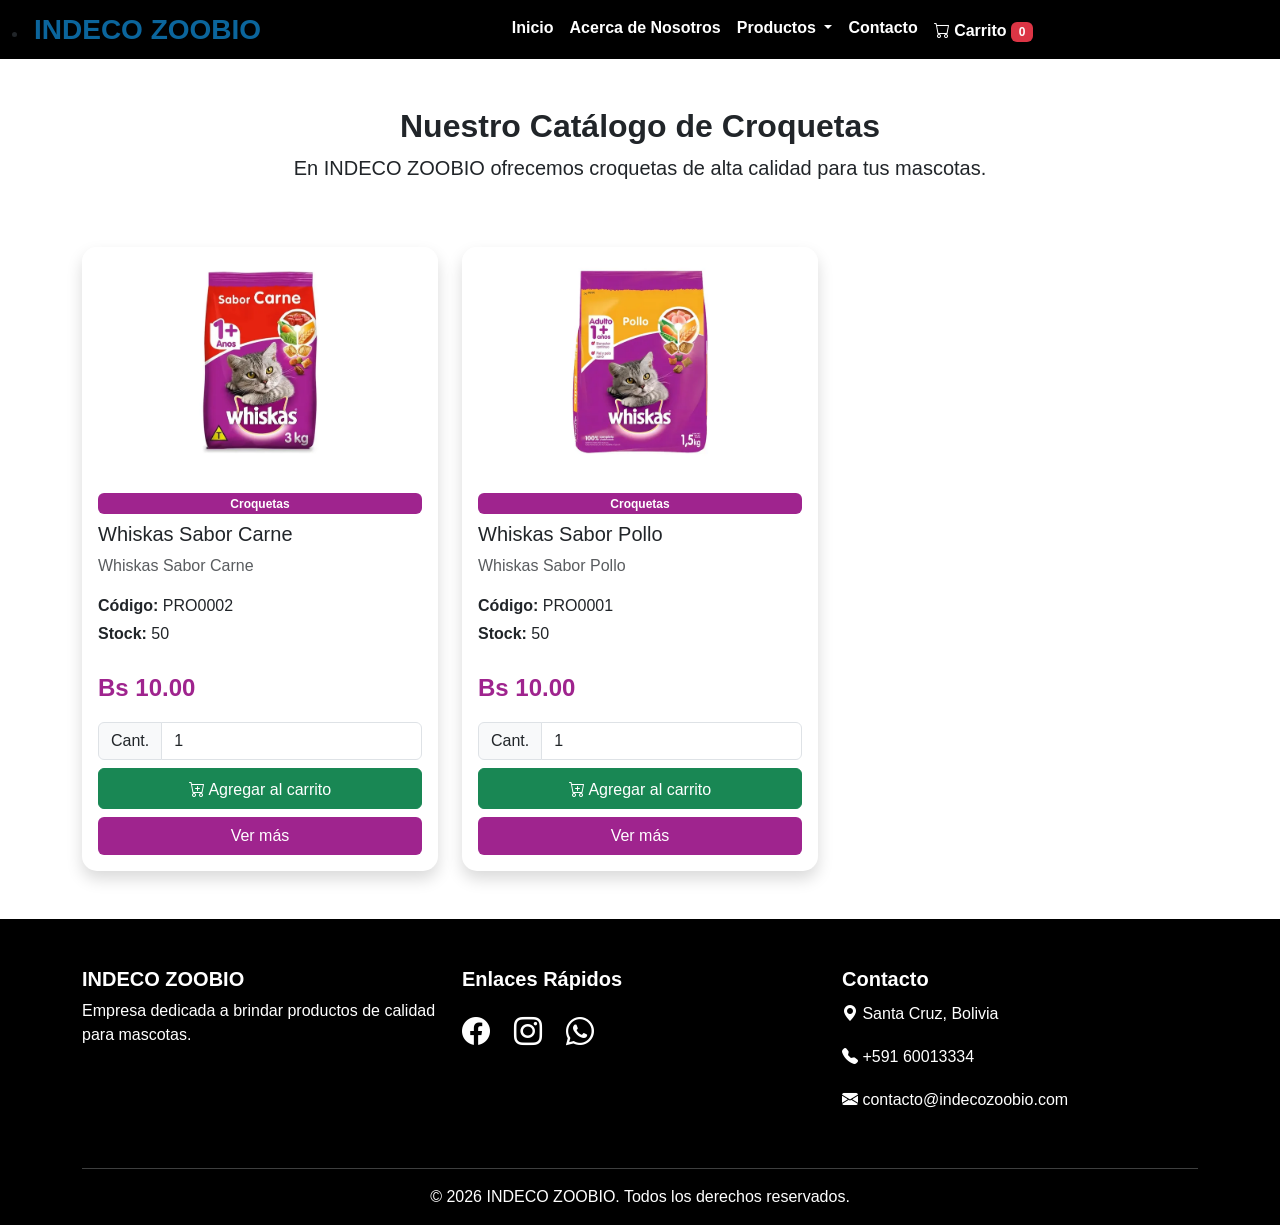
<file: Croquetas.html>
<!DOCTYPE html>
<html lang="es">

<head>
    <meta charset="UTF-8">
    <meta name="viewport" content="width=device-width, initial-scale=1.0">
    <title>CROQUETAS - INDECO ZOOBIO</title>

    <link rel="icon" type="image/x-icon" href="assets/img/logo.png">
    <link href="https://cdn.jsdelivr.net/npm/bootstrap@5.3.8/dist/css/bootstrap.min.css" rel="stylesheet">
    <link rel="stylesheet" href="assets/css/navbar.css">
    <link rel="stylesheet" href="assets/css/catalogocroquetas.css">
    <link rel="stylesheet" href="https://cdn.jsdelivr.net/npm/bootstrap-icons@1.11.3/font/bootstrap-icons.min.css">
    <link rel="stylesheet" href="https://unpkg.com/aos@2.3.4/dist/aos.css">
</head>

<body>

    <nav class="navbar navbar-expand-lg">
        <div class="container-fluid">
            <li class="nav-item">
                <a class="navbar-brand" href="#">INDECO ZOOBIO</a>
            </li>
            <button class="navbar-toggler" type="button" data-bs-toggle="collapse" data-bs-target="#navbarNav"
                aria-controls="navbarNav" aria-expanded="false" aria-label="Toggle navigation">
                <span class="navbar-toggler-icon"></span>
            </button>
            <div class="collapse navbar-collapse" id="navbarNav">
                <ul class="navbar-nav mx-auto">

                    <li class="nav-item">
                        <a class="nav-link" href="index.html">Inicio</a>
                    </li>
                    <li class="nav-item">
                        <a class="nav-link" href="Acerca de Nosotros.html">Acerca de Nosotros</a>
                    </li>
                    <li class="nav-item dropdown">
                        <a class="nav-link dropdown-toggle" href="#" role="button" data-bs-toggle="dropdown"
                            aria-expanded="false">
                            Productos
                        </a>
                        <ul class="dropdown-menu">
                            <li><a class="dropdown-item" href="Croquetas.html">Croquetas</a></li>
                            <li><a class="dropdown-item" href="Accesorios.html">Accesorios</a></li>
                            <li><a class="dropdown-item" href="Collares.html">Collares</a></li>
                        </ul>
                    </li>
                    <li class="nav-item">
                        <a class="nav-link" href="Contacto.html">Contacto</a>
                    </li>
                    <li class="nav-item">
                        <a class="nav-link" href="Carrito.html">
                            <i class="bi bi-cart"></i> Carrito
                            <span class="badge bg-danger" id="contador-carrito">0</span>
                        </a>
                    </li>
                </ul>
            </div>
        </div>
    </nav>

<div class="container py-5">

    <div class="row mb-5" data-aos="fade-up">
        <div class="col-12 text-center">
            <h2 class="fw-bold">Nuestro Catálogo de Croquetas</h2>
            <p class="lead">
                En INDECO ZOOBIO ofrecemos croquetas de alta calidad para tus mascotas.
            </p>
        </div>
    </div>

    <div class="row g-4" id="contenedor-productos"></div>

</div>

<footer class="text-white pt-5 pb-3 bg-black" id="footer">
    <div class="container" data-aos="zoom-in">
        <div class="row">

            <div class="col-md-4 mb-4">
                <h5 class="fw-bold">INDECO ZOOBIO</h5>
                <p>Empresa dedicada a brindar productos de calidad para mascotas.</p>
            </div>

            <div class="col-md-4 mb-4">
                <h5 class="fw-bold">Enlaces Rápidos</h5>
                <div class="d-flex gap-4 mt-3">
                    <a href="#" class="text-white fs-3"><i class="bi bi-facebook"></i></a>
                    <a href="#" class="text-white fs-3"><i class="bi bi-instagram"></i></a>
                    <a href="#" class="text-white fs-3"><i class="bi bi-whatsapp"></i></a>
                </div>
            </div>

            <div class="col-md-4 mb-4">
                <h5 class="fw-bold">Contacto</h5>
                <p><i class="bi bi-geo-alt-fill"></i> Santa Cruz, Bolivia</p>
                <p><i class="bi bi-telephone-fill"></i> +591 60013334</p>
                <p><i class="bi bi-envelope-fill"></i> contacto@indecozoobio.com</p>
            </div>

        </div>

        <hr class="border-light">

        <div class="text-center">
            <p class="mb-0">&copy; 2026 INDECO ZOOBIO. Todos los derechos reservados.</p>
        </div>
    </div>
</footer>

<script src="https://cdn.jsdelivr.net/npm/bootstrap@5.3.8/dist/js/bootstrap.bundle.min.js"></script>
<script src="https://unpkg.com/aos@2.3.4/dist/aos.js"></script>

<script>
    AOS.init({
        duration: 1000,
        once: true
    });

    document.addEventListener("DOMContentLoaded", async () => {

        const categoriaActual = "Croquetas";
        const contenedor = document.getElementById("contenedor-productos");

        try {
            const respuesta = await fetch("assets/data/productos.json");

            if (!respuesta.ok) {
                throw new Error("No se pudo cargar el JSON");
            }

            const productos = await respuesta.json();

            const productosFiltrados = productos.filter(producto =>
                producto.categoria &&
                producto.categoria.trim().toLowerCase() === categoriaActual.toLowerCase()
            );

            if (productosFiltrados.length === 0) {
                contenedor.innerHTML = `
                    <div class="col-12 text-center">
                        <h3>No hay productos en la categoría Croquetas</h3>
                    </div>
                `;
                return;
            }

            productosFiltrados.forEach((producto, index) => {

                const imagenProducto = producto.imagen && producto.imagen.trim() !== ""
                    ? `uploads/productos/${producto.imagen}`
                    : "assets/img/logo.png";

                contenedor.innerHTML += `
                    <div class="col-12 col-sm-6 col-lg-4"
                         data-aos="fade-up"
                         data-aos-delay="${index * 100}">

                        <div class="card producto-card h-100 shadow border-0">

                            <img src="${imagenProducto}"
                                 class="card-img-top producto-img"
                                 alt="${producto.nombre}"
                                 onerror="this.src='assets/img/logo.png'">

                            <div class="card-body d-flex flex-column">

                                <span class="badge mb-2" id="card-catalogo-whiskas">
                                    ${producto.categoria}
                                </span>

                                <h5 class="card-title">${producto.nombre}</h5>

                                <p class="card-text text-muted flex-grow-1">
                                    ${producto.descripcion}
                                </p>

                                <p class="mb-1">
                                    <strong>Código:</strong> ${producto.codigo}
                                </p>

                                <p class="mb-2">
                                    <strong>Stock:</strong> ${producto.stock}
                                </p>

<div class="mt-3">

    <span class="fs-4 fw-bold d-block mb-3" id="card-catalogo-precio">
        Bs ${parseFloat(producto.precio_venta).toFixed(2)}
    </span>

    <div class="input-group mb-2">
        <span class="input-group-text">Cant.</span>

        <input
            type="number"
            class="form-control"
            id="cantidad-${producto.id_producto}"
            min="1"
            max="${producto.stock}"
            value="1">
    </div>

    <button
        class="btn btn-success w-100 mb-2"
        onclick="agregarCarritoDesdeJson(${producto.id_producto})">

        <i class="bi bi-cart-plus"></i>
        Agregar al carrito

    </button>

    <a
        href="producto.html?id=${producto.id_producto}"
        class="btn w-100"
        id="card-catalogo-boton">

        Ver más

    </a>

</div>

                            </div>
                        </div>
                    </div>
                `;
            });

            AOS.refresh();

        } catch (error) {
            console.error(error);

            contenedor.innerHTML = `
                <div class="col-12 text-center">
                    <h3>Error al cargar los productos</h3>
                    <code>assets/data/productos.json</code>
                </div>
            `;
        }
    });
</script>
<script src="assets/js/carrito.js"></script>
</body>
</html>
</file>
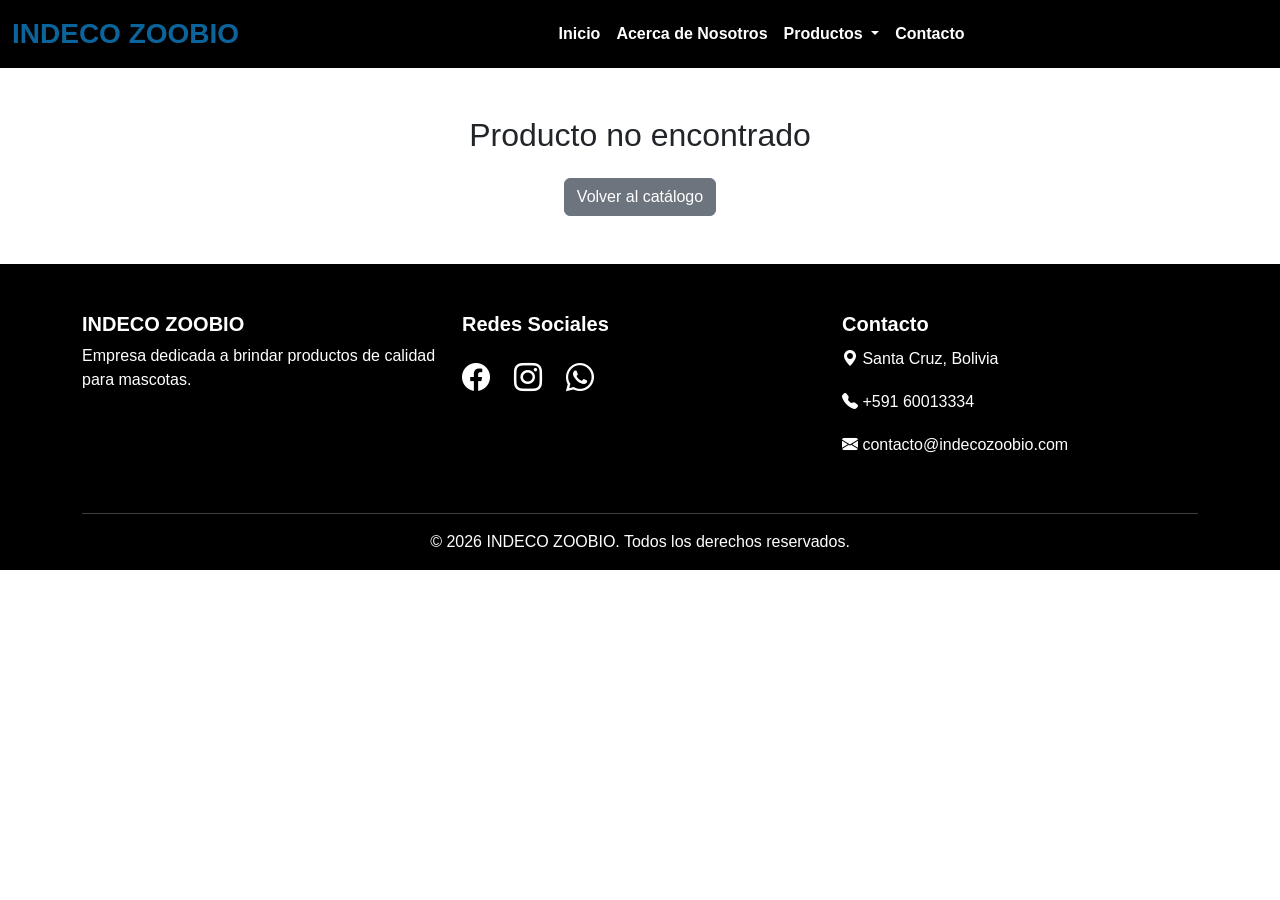
<file: Producto.html>
<!DOCTYPE html>
<html lang="es">
<head>
    <meta charset="UTF-8">
    <meta name="viewport" content="width=device-width, initial-scale=1.0">
    <title>Producto - INDECO ZOOBIO</title>

    <link rel="icon" type="image/x-icon" href="assets/img/logo.png">

    <link href="https://cdn.jsdelivr.net/npm/bootstrap@5.3.8/dist/css/bootstrap.min.css" rel="stylesheet">
    <link rel="stylesheet" href="assets/css/navbar.css">
    <link rel="stylesheet" href="assets/css/catalogocroquetas.css">
    <link rel="stylesheet" href="https://cdn.jsdelivr.net/npm/bootstrap-icons@1.11.3/font/bootstrap-icons.min.css">
    <link rel="stylesheet" href="https://unpkg.com/aos@2.3.4/dist/aos.css">
    <style>
    .producto-detalle-card {
        width: 100%;
        height: 450px;
        display: flex;
        align-items: center;
        justify-content: center;
        background: #fff;
        padding: 20px;
        overflow: hidden;
    }

    .producto-detalle-img {
        width: 100%;
        height: 100%;
        object-fit: contain;
        object-position: center;
    }

    @media (max-width: 768px) {
        .producto-detalle-card {
            height: 320px;
        }
    }
</style>

</head>

<body>

<nav class="navbar navbar-expand-lg">
    <div class="container-fluid">
        <a class="navbar-brand" href="index.html">INDECO ZOOBIO</a>

        <button class="navbar-toggler" type="button" data-bs-toggle="collapse" data-bs-target="#navbarNav">
            <span class="navbar-toggler-icon"></span>
        </button>

        <div class="collapse navbar-collapse" id="navbarNav">
            <ul class="navbar-nav mx-auto">

                <li class="nav-item">
                    <a class="nav-link" href="index.html">Inicio</a>
                </li>

                <li class="nav-item">
                    <a class="nav-link" href="Acerca de Nosotros.html">Acerca de Nosotros</a>
                </li>

                <li class="nav-item dropdown">
                    <a class="nav-link dropdown-toggle" href="#" role="button" data-bs-toggle="dropdown">
                        Productos
                    </a>
                    <ul class="dropdown-menu">
                        <li><a class="dropdown-item" href="Croquetas.html">Croquetas</a></li>
                        <li><a class="dropdown-item" href="Accesorios.html">Accesorios</a></li>
                        <li><a class="dropdown-item" href="Collares.html">Collares</a></li>
                    </ul>
                </li>

                <li class="nav-item">
                    <a class="nav-link" href="Contacto.html">Contacto</a>
                </li>

            </ul>
        </div>
    </div>
</nav>

<div class="container py-5">
    <div id="producto-detalle" class="row g-5"></div>
</div>

<footer class="text-white pt-5 pb-3 bg-black" id="footer">
    <div class="container" data-aos="zoom-in">
        <div class="row">

            <div class="col-md-4 mb-4">
                <h5 class="fw-bold">INDECO ZOOBIO</h5>
                <p>Empresa dedicada a brindar productos de calidad para mascotas.</p>
            </div>

            <div class="col-md-4 mb-4">
                <h5 class="fw-bold">Redes Sociales</h5>
                <div class="d-flex gap-4 mt-3">
                    <a href="#" class="text-white fs-3"><i class="bi bi-facebook"></i></a>
                    <a href="#" class="text-white fs-3"><i class="bi bi-instagram"></i></a>
                    <a href="#" class="text-white fs-3"><i class="bi bi-whatsapp"></i></a>
                </div>
            </div>

            <div class="col-md-4 mb-4">
                <h5 class="fw-bold">Contacto</h5>
                <p><i class="bi bi-geo-alt-fill"></i> Santa Cruz, Bolivia</p>
                <p><i class="bi bi-telephone-fill"></i> +591 60013334</p>
                <p><i class="bi bi-envelope-fill"></i> contacto@indecozoobio.com</p>
            </div>

        </div>

        <hr class="border-light">

        <div class="text-center">
            <p class="mb-0">&copy; 2026 INDECO ZOOBIO. Todos los derechos reservados.</p>
        </div>
    </div>
</footer>

<script src="https://cdn.jsdelivr.net/npm/bootstrap@5.3.8/dist/js/bootstrap.bundle.min.js"></script>
<script src="https://unpkg.com/aos@2.3.4/dist/aos.js"></script>

<script>
    AOS.init({
        duration: 1000,
        once: true
    });

    document.addEventListener("DOMContentLoaded", async () => {

        const parametros = new URLSearchParams(window.location.search);
        const idProducto = parametros.get("id");

        const contenedor = document.getElementById("producto-detalle");

        try {
            const respuesta = await fetch("assets/data/productos.json");

            if (!respuesta.ok) {
                throw new Error("No se pudo cargar el JSON");
            }

            const productos = await respuesta.json();

            const producto = productos.find(p => p.id_producto == idProducto);

            if (!producto) {
                contenedor.innerHTML = `
                    <div class="col-12 text-center">
                        <h2>Producto no encontrado</h2>
                        <a href="Croquetas.html" class="btn btn-secondary mt-3">Volver al catálogo</a>
                    </div>
                `;
                return;
            }

            const imagenProducto = producto.imagen && producto.imagen.trim() !== ""
                ? `uploads/productos/${producto.imagen}`
                : "assets/img/logo.png";

            contenedor.innerHTML = `
                <div class="col-lg-6" data-aos="fade-right">
    <div class="card shadow border-0 producto-detalle-card">
                        <img src="${imagenProducto}"
                             class="img-fluid producto-detalle-img"
                             alt="${producto.nombre}"
                             onerror="this.src='assets/img/logo.png'">
                    </div>
                </div>

                <div class="col-lg-6" data-aos="fade-left">

                    <span class="badge fs-6 mb-3 marca-badge">
                        ${producto.categoria}
                    </span>

                    <h1 class="fw-bold mb-3">
                        ${producto.nombre}
                    </h1>

                    <p class="text-muted">
                        Código: ${producto.codigo}
                    </p>

                    <h2 class="precio mb-4" id="card-catalogo-precio">
                        Bs ${parseFloat(producto.precio_venta).toFixed(2)}
                    </h2>

                    <p class="lead">
                        ${producto.descripcion}
                    </p>

                    <p>
                        <strong>Stock:</strong> ${producto.stock}
                    </p>

                    <hr>

                    <div class="d-grid gap-2">

                        <a href="https://wa.me/59160013334?text=${encodeURIComponent(
                            `Hola, quiero información sobre ${producto.nombre}`
                        )}"
                        target="_blank"
                        class="btn btn-success btn-lg">

                            <i class="bi bi-whatsapp"></i>
                            Consultar por WhatsApp
                        </a>

                        <a href="Croquetas.html" class="btn btn-outline-secondary">
                            Volver al catálogo
                        </a>

                    </div>
                </div>
            `;

            AOS.refresh();

        } catch (error) {
            console.error(error);

            contenedor.innerHTML = `
                <div class="col-12 text-center">
                    <h2>Error al cargar el producto</h2>
                    <p>Revisa que exista el archivo:</p>
                    <code>assets/data/productos.json</code>
                </div>
            `;
        }
    });
</script>
<script src="assets/js/carrito.js"></script>
</body>
</html>
</file>
<file: assets/css/navbar.css>
@import url('https://fonts.googleapis.com/css2?family=Google+Sans:ital,opsz,wght@0,17..18,400..700;1,17..18,400..700&family=Oswald:wght@200..700&display=swap');

body {
    font-family: "Google Sans", sans-serif;
}

.navbar-brand {
    color: #0b659c;
    font-size: 28px;
    font-weight: bold;
}

.navbar-brand.active,
.navbar-brand:hover,
.navbar-brand:focus {
    color: #0b659c;
}

.navbar {
    background-color: rgb(0, 0, 0);
}

.nav-link {
    color: white;
    font-weight: bold;
}

.nav-link.active,
.nav-link:hover,
.nav-link:focus {
    color: rgb(80, 80, 80) !important;
}
.dropdown-menu
{
      background-color: rgb(0, 0, 0);
}
.dropdown-item
{
    color: white;
}

.navbar-toggler {
    border-color: white;
}

.navbar-toggler-icon {
    filter: invert(1);
}
.justify-text {
    text-align: justify;
}
#intro
{
    margin-top: 10px;
        margin-bottom: 10px;
}
.banner {
    background: linear-gradient(
        rgba(0, 0, 0, 0.6),
        rgba(0, 0, 0, 0.6)
    ),
    url('../img/portada.png');

    background-size: cover;
    background-position: center;
    background-repeat: no-repeat;
}

.banner h1 {
    font-size: 3.5rem;
}

@media (max-width: 768px) {
    .banner {
        text-align: center;
    }

    .banner h1 {
        font-size: 2rem;
    }

    .banner .btn {
        width: 100%;
    }
}
.bi {
    font-family: bootstrap-icons !important;
}
#footer
{
    background-color: rgb(0, 0, 0);
}
</file>
<file: assets/css/acerca.css>
@import url('https://fonts.googleapis.com/css2?family=Google+Sans:ital,opsz,wght@0,17..18,400..700;1,17..18,400..700&family=Oswald:wght@200..700&display=swap');

body {
    font-family: "Google Sans", sans-serif;
}

.navbar-brand {
    color: #0b659c;
    font-size: 28px;
    font-weight: bold;
}

.navbar-brand.active,
.navbar-brand:hover,
.navbar-brand:focus {
    color: #0b659c;
}

.navbar {
    background-color: rgb(0, 0, 0);
}

.nav-link {
    color: white;
    font-weight: bold;
}

.nav-link.active,
.nav-link:hover,
.nav-link:focus {
    color: rgb(80, 80, 80) !important;
}
.dropdown-menu
{
      background-color: rgb(0, 0, 0);
}
.dropdown-item
{
    color: white;
}

.navbar-toggler {
    border-color: white;
}

.navbar-toggler-icon {
    filter: invert(1);
}


.banner {
    background: linear-gradient(
        rgba(0, 0, 0, 0.6),
        rgba(0, 0, 0, 0.6)
    ),
    url('../img/acercadenosotros.jpg');

    background-size: cover;
    background-position: center;
    background-repeat: no-repeat;
}
.banner h1 {
    font-size: 3.5rem;
}
#intro
{
    margin-top: 10px;
        margin-bottom: 10px;
}

@media (max-width: 768px) {
    .banner {
        text-align: center;
    }

    .banner h1 {
        font-size: 2rem;
    }

    .banner .btn {
        width: 100%;
    }
}
.bi {
    font-family: bootstrap-icons !important;
}
#footer
{
    background-color: rgb(0, 0, 0);
}
</file>
<file: assets/css/catalogocroquetas.css>
#card-catalogo-whiskas
{
    background-color: #9F248E;
}
#card-catalogo-precio
{
    color: #9F248E;
}
#card-catalogo-boton
{
    background-color: #9F248E;
    color: white;
}
.producto-card {
    height: 100%;
    border-radius: 15px;
    overflow: hidden;
}

.producto-img {
    width: 100%;
    height: 230px;
    object-fit: contain;
    background: white;
    padding: 15px;
}
</file>
